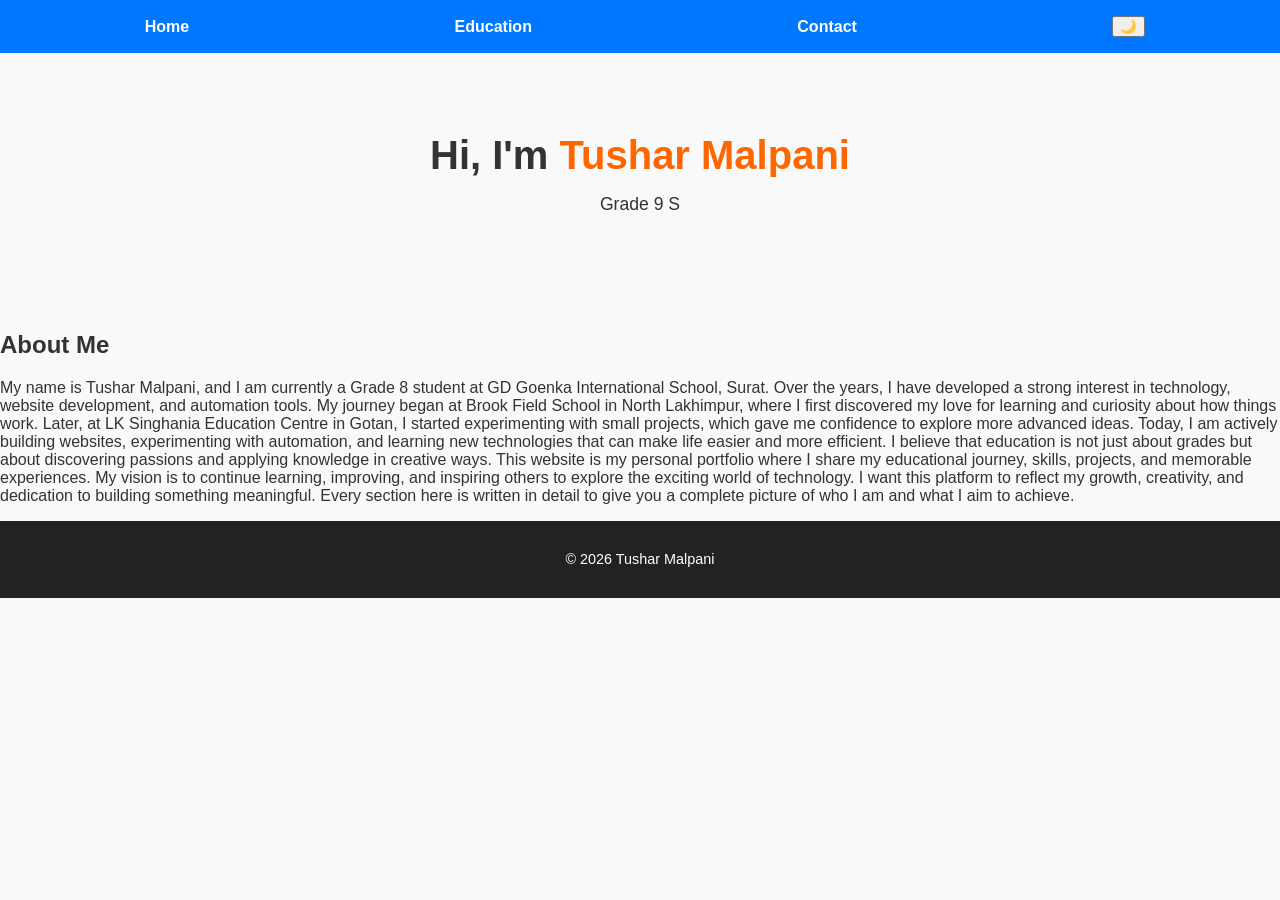
<file: index.html>
<!DOCTYPE html>
<html lang="en">
<head>
  <meta charset="UTF-8">
  <meta name="viewport" content="width=device-width, initial-scale=1.0">
  <title>Tushar Malpani - Home</title>
  <meta name="description" content="Portfolio of Tushar Malpani - Student, Tech Explorer.">
  <link rel="shortcut icon" href="/favicon.ico">
<link rel="icon" type="image/x-icon" href="favicon.ico">
  <link rel="icon" type="image/png" href="favicon.png">
  <link rel="stylesheet" href="style.css">
</head>
<body>
<header>
  <nav>
    <a href="index.html">Home</a>
    <a href="about.html">Education</a>
    <a href="contact.html">Contact</a>
    <button id="theme-toggle">🌙</button>
  </nav>
</header>

<section class="hero">
  <h1>Hi, I'm <span class="highlight">Tushar Malpani</span></h1>
  <p id="typewriter"></p>
</section>

<section class="intro">
  <h2>About Me</h2>
  <p>
    My name is Tushar Malpani, and I am currently a Grade 8 student at GD Goenka International School, Surat. 
    Over the years, I have developed a strong interest in technology, website development, and automation tools. 
    My journey began at Brook Field School in North Lakhimpur, where I first discovered my love for learning and 
    curiosity about how things work. Later, at LK Singhania Education Centre in Gotan, I started experimenting 
    with small projects, which gave me confidence to explore more advanced ideas. Today, I am actively building 
    websites, experimenting with automation, and learning new technologies that can make life easier and more 
    efficient. I believe that education is not just about grades but about discovering passions and applying 
    knowledge in creative ways. This website is my personal portfolio where I share my educational journey, 
    skills, projects, and memorable experiences. My vision is to continue learning, improving, and inspiring 
    others to explore the exciting world of technology. I want this platform to reflect my growth, creativity, 
    and dedication to building something meaningful. Every section here is written in detail to give you a 
    complete picture of who I am and what I aim to achieve.
  </p>
</section>

<footer>
  <p>© 2026 Tushar Malpani</p>
</footer>
<script src="script.js"></script>
</body>
</html>
</file>
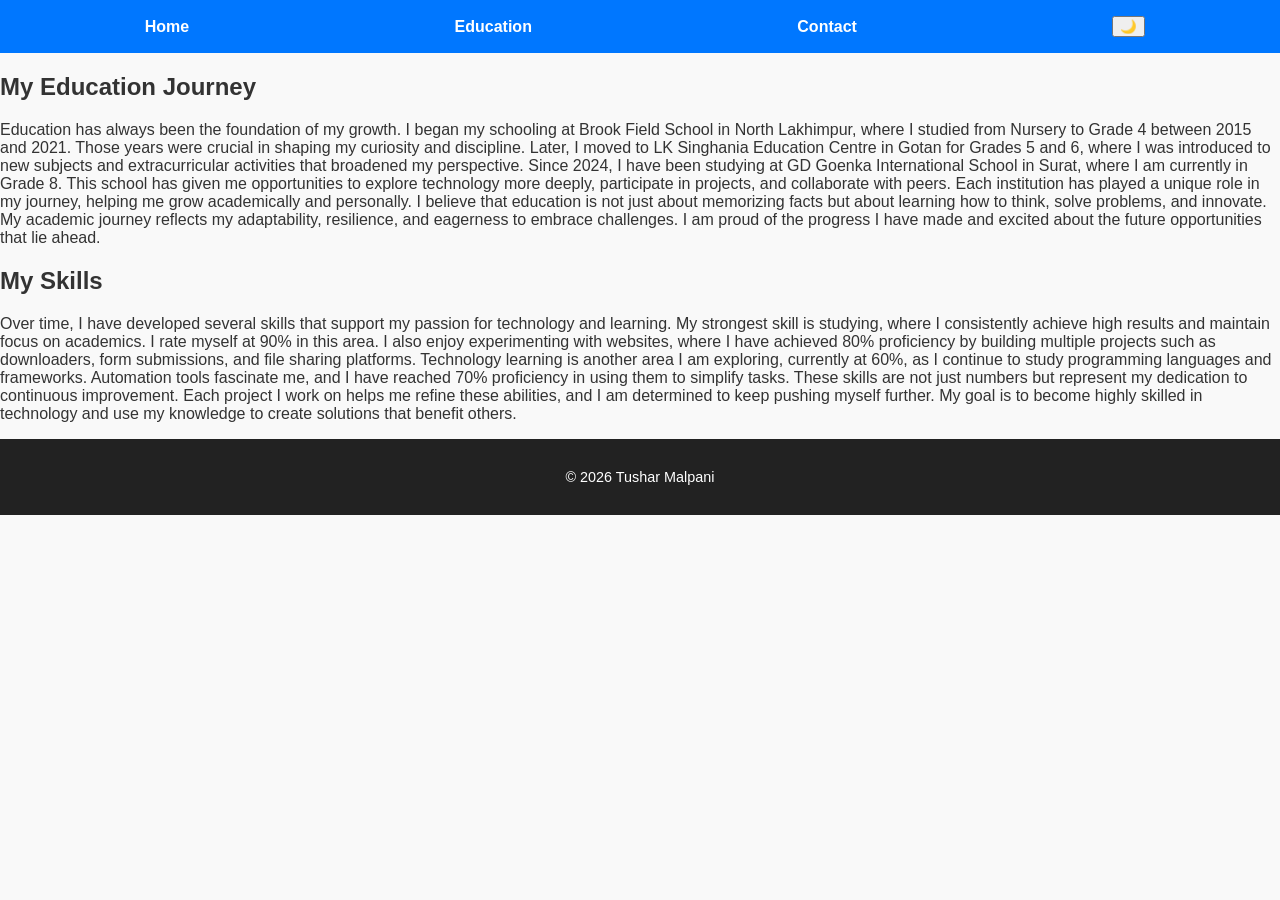
<file: about.html>
<!DOCTYPE html>
<html lang="en">
<head>
  <meta charset="UTF-8">
  <title>Education - Tushar Malpani</title>
  <link rel="icon" type="image/x-icon" href="favicon.ico">
  <link rel="icon" type="image/png" href="favicon.png">
  <link rel="stylesheet" href="style.css">
  <meta name="viewport" content="width=device-width, initial-scale=1.0">
</head>
<body>
<header>
  <nav>
    <a href="index.html">Home</a>
    <a href="about.html">Education</a>
    <a href="contact.html">Contact</a>
    <button id="theme-toggle">🌙</button>
  </nav>
</header>

<section class="education">
  <h2>My Education Journey</h2>
  <p>
    Education has always been the foundation of my growth. I began my schooling at Brook Field School in North 
    Lakhimpur, where I studied from Nursery to Grade 4 between 2015 and 2021. Those years were crucial in shaping 
    my curiosity and discipline. Later, I moved to LK Singhania Education Centre in Gotan for Grades 5 and 6, 
    where I was introduced to new subjects and extracurricular activities that broadened my perspective. Since 
    2024, I have been studying at GD Goenka International School in Surat, where I am currently in Grade 8. This 
    school has given me opportunities to explore technology more deeply, participate in projects, and collaborate 
    with peers. Each institution has played a unique role in my journey, helping me grow academically and 
    personally. I believe that education is not just about memorizing facts but about learning how to think, 
    solve problems, and innovate. My academic journey reflects my adaptability, resilience, and eagerness to 
    embrace challenges. I am proud of the progress I have made and excited about the future opportunities that 
    lie ahead.
  </p>
</section>

<section class="skills">
  <h2>My Skills</h2>
  <p>
    Over time, I have developed several skills that support my passion for technology and learning. My strongest 
    skill is studying, where I consistently achieve high results and maintain focus on academics. I rate myself 
    at 90% in this area. I also enjoy experimenting with websites, where I have achieved 80% proficiency by 
    building multiple projects such as downloaders, form submissions, and file sharing platforms. Technology 
    learning is another area I am exploring, currently at 60%, as I continue to study programming languages and 
    frameworks. Automation tools fascinate me, and I have reached 70% proficiency in using them to simplify tasks. 
    These skills are not just numbers but represent my dedication to continuous improvement. Each project I work 
    on helps me refine these abilities, and I am determined to keep pushing myself further. My goal is to become 
    highly skilled in technology and use my knowledge to create solutions that benefit others.
  </p>
</section>

<footer>
  <p>© 2026 Tushar Malpani</p>
</footer>
<script src="script.js"></script>
</body>
</html>
</file>
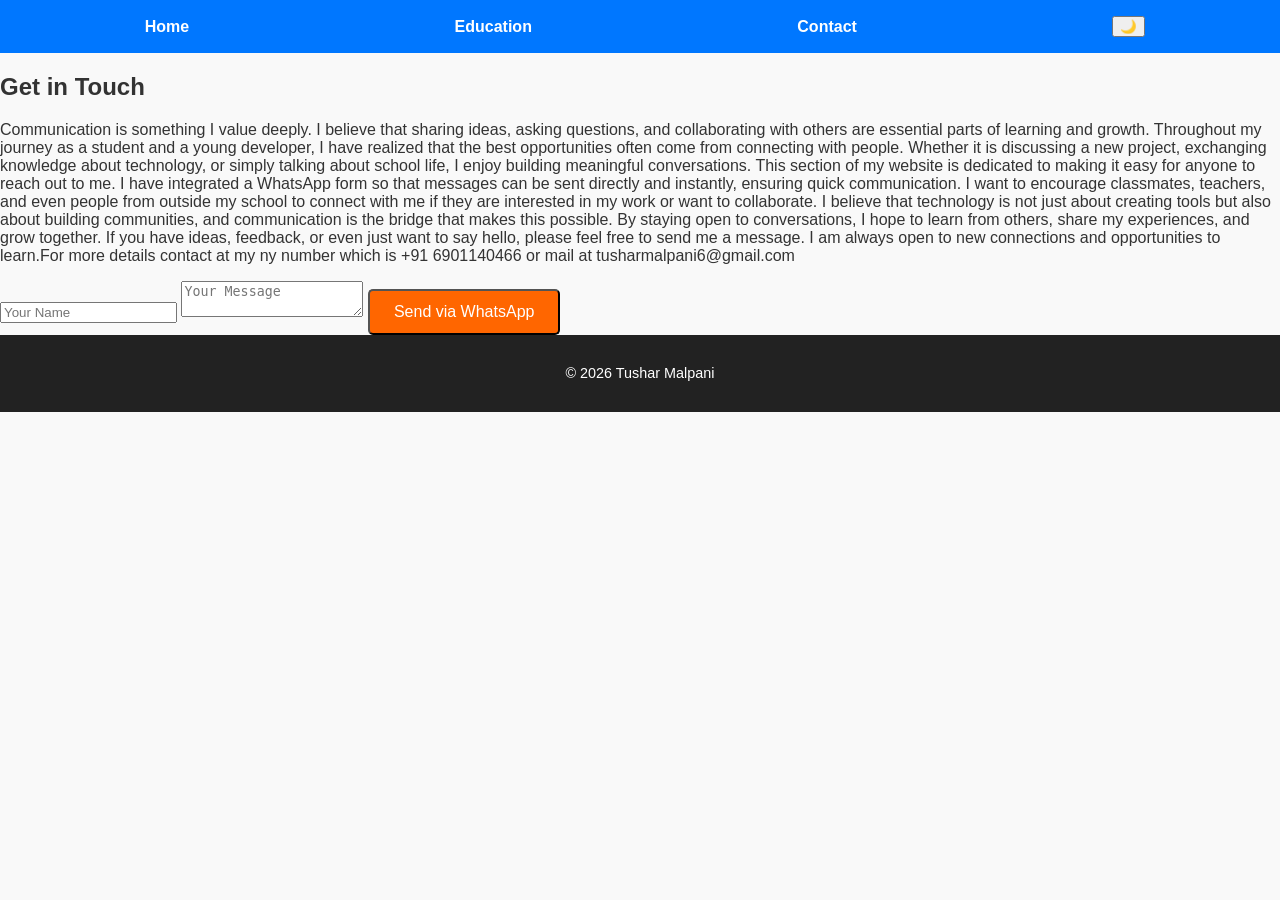
<file: contact.html>
<!DOCTYPE html>
<html lang="en">
<head>
  <meta charset="UTF-8">
  <title>Contact - Tushar Malpani</title>
  <link rel="icon" type="image/x-icon" href="favicon.ico">
  <link rel="icon" type="image/png" href="favicon.png">
  <link rel="stylesheet" href="style.css">
  <meta name="viewport" content="width=device-width, initial-scale=1.0">
</head>
<body>
<header>
  <nav>
    <a href="index.html">Home</a>
    <a href="about.html">Education</a>
    <a href="contact.html">Contact</a>
    <button id="theme-toggle">🌙</button>
  </nav>
</header>

<section class="contact">
  <h2>Get in Touch</h2>
  <p>
    Communication is something I value deeply. I believe that sharing ideas, asking questions, and collaborating 
    with others are essential parts of learning and growth. Throughout my journey as a student and a young 
    developer, I have realized that the best opportunities often come from connecting with people. Whether it is 
    discussing a new project, exchanging knowledge about technology, or simply talking about school life, I enjoy 
    building meaningful conversations. This section of my website is dedicated to making it easy for anyone to 
    reach out to me. I have integrated a WhatsApp form so that messages can be sent directly and instantly, 
    ensuring quick communication. I want to encourage classmates, teachers, and even people from outside my 
    school to connect with me if they are interested in my work or want to collaborate. I believe that technology 
    is not just about creating tools but also about building communities, and communication is the bridge that 
    makes this possible. By staying open to conversations, I hope to learn from others, share my experiences, and 
    grow together. If you have ideas, feedback, or even just want to say hello, please feel free to send me a 
    message. I am always open to new connections and opportunities to learn.For more details contact at my ny number which is +91 6901140466 or mail at tusharmalpani6@gmail.com
  </p>

  <form onsubmit="sendWhatsAppMessage(); return false;">
    <input type="text" id="name" placeholder="Your Name" required>
    <textarea id="message" placeholder="Your Message" required></textarea>
    <button type="submit" class="btn">Send via WhatsApp</button>
  </form>
</section>

<footer>
  <p>© 2026 Tushar Malpani</p>
</footer>
<script src="script.js"></script>
</body>
</html>
</file>
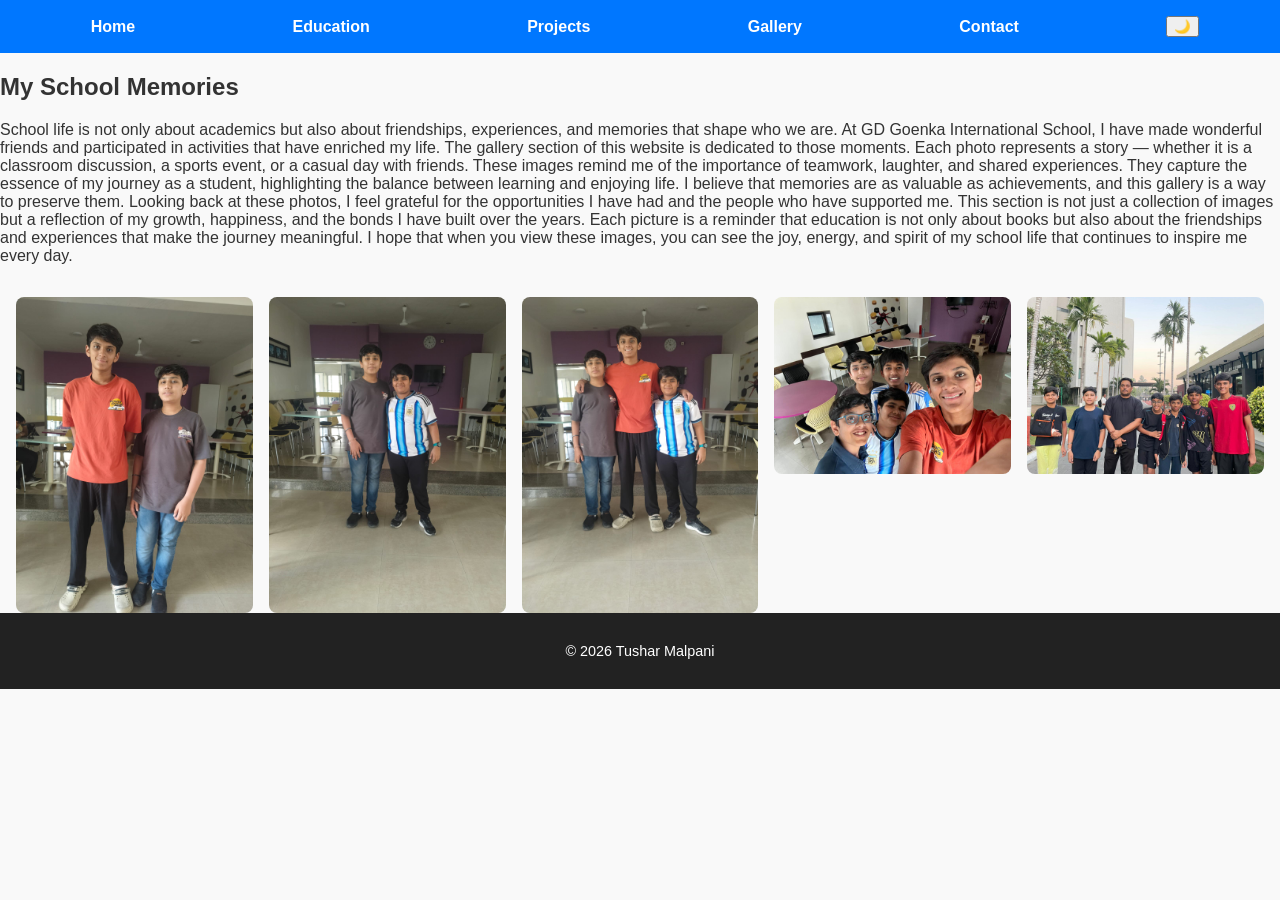
<file: gallery.html>
<!DOCTYPE html>
<html lang="en">
<head>
  <meta charset="UTF-8">
  <link rel="icon" type="image/x-icon" href="favicon.ico">
  <link rel="icon" type="image/png" href="favicon.png">
  <title>Gallery - Tushar Malpani</title>
  <link rel="stylesheet" href="style.css">
  <meta name="viewport" content="width=device-width, initial-scale=1.0">
</head>
<body>
<header>
  <nav>
    <a href="index.html">Home</a>
    <a href="about.html">Education</a>
    <a href="projects.html">Projects</a>
    <a href="gallery.html">Gallery</a>
    <a href="contact.html">Contact</a>
    <button id="theme-toggle">🌙</button>
  </nav>
</header>

<section class="gallery">
  <h2>My School Memories</h2>
  <p>
    School life is not only about academics but also about friendships, experiences, and memories that shape who 
    we are. At GD Goenka International School, I have made wonderful friends and participated in activities that 
    have enriched my life. The gallery section of this website is dedicated to those moments. Each photo 
    represents a story — whether it is a classroom discussion, a sports event, or a casual day with friends. 
    These images remind me of the importance of teamwork, laughter, and shared experiences. They capture the 
    essence of my journey as a student, highlighting the balance between learning and enjoying life. I believe 
    that memories are as valuable as achievements, and this gallery is a way to preserve them. Looking back at 
    these photos, I feel grateful for the opportunities I have had and the people who have supported me. This 
    section is not just a collection of images but a reflection of my growth, happiness, and the bonds I have 
    built over the years. Each picture is a reminder that education is not only about books but also about the 
    friendships and experiences that make the journey meaningful. I hope that when you view these images, you 
    can see the joy, energy, and spirit of my school life that continues to inspire me every day.
  </p>

  <div class="grid">
    <img src="friend1.jpg" alt=" ">
    <img src="friend2.jpg" alt=" ">
    <img src="friend3.jpg" alt=" ">
    <img src="friend4.jpg" alt=" ">
    <img src="friend5.jpg" alt=" ">
  </div>
</section>

<footer>
  <p>© 2026 Tushar Malpani</p>
</footer>
<script src="script.js"></script>
</body>
</html>
</file>
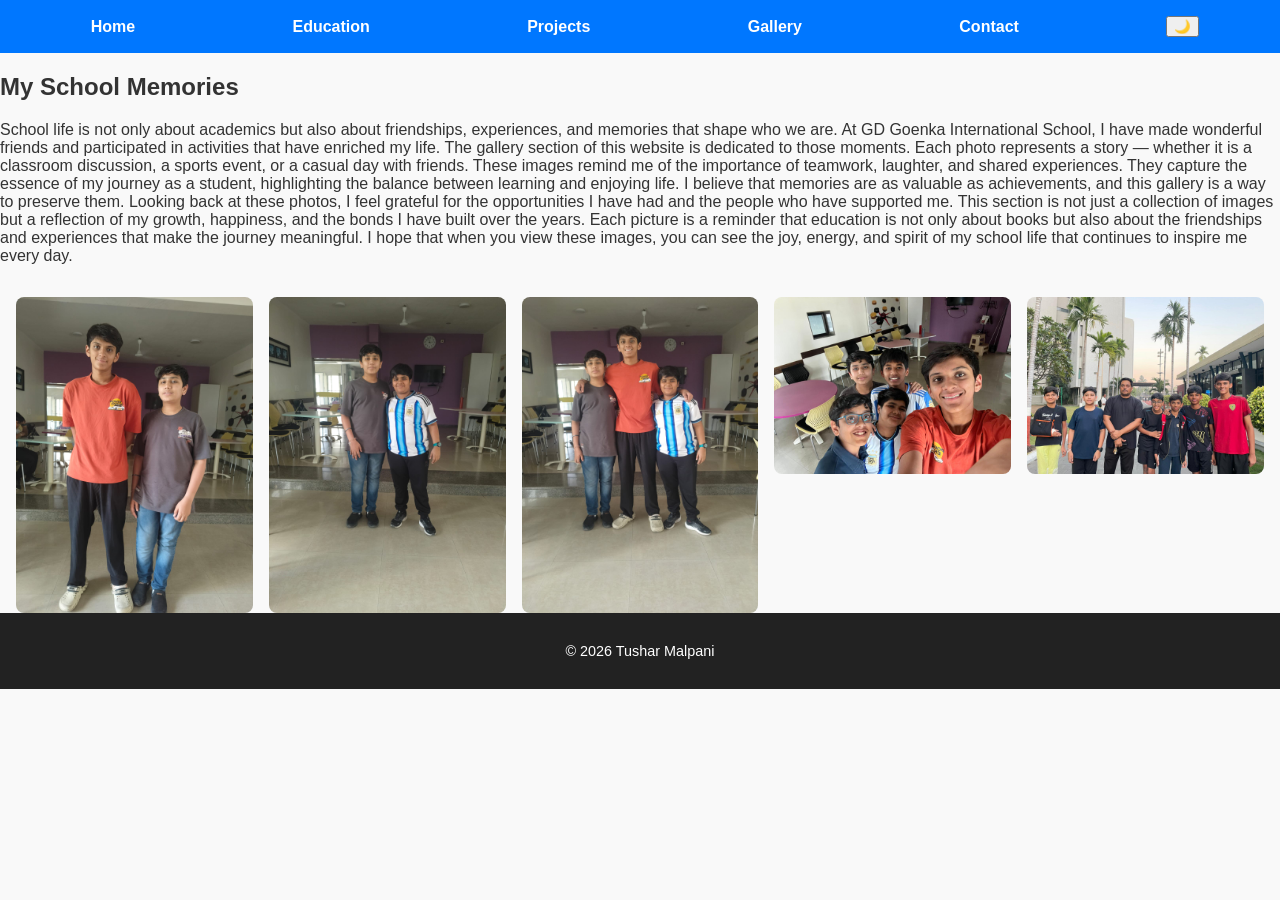
<file: images.html>
<!DOCTYPE html>
<html lang="en">
<head>
  <meta charset="UTF-8">
  <title>Gallery - Tushar Malpani</title>
  <link rel="stylesheet" href="style.css">
</head>
<body>
<header>
  <nav>
    <a href="index.html">Home</a>
    <a href="about.html">Education</a>
    <a href="projects.html">Projects</a>
    <a href="gallery.html">Gallery</a>
    <a href="contact.html">Contact</a>
    <button id="theme-toggle">🌙</button>
  </nav>
</header>

<section class="gallery">
  <h2>My School Memories</h2>
  <p>
    School life is not only about academics but also about friendships, experiences, and memories that shape who 
    we are. At GD Goenka International School, I have made wonderful friends and participated in activities that 
    have enriched my life. The gallery section of this website is dedicated to those moments. Each photo 
    represents a story — whether it is a classroom discussion, a sports event, or a casual day with friends. 
    These images remind me of the importance of teamwork, laughter, and shared experiences. They capture the 
    essence of my journey as a student, highlighting the balance between learning and enjoying life. I believe 
    that memories are as valuable as achievements, and this gallery is a way to preserve them. Looking back at 
    these photos, I feel grateful for the opportunities I have had and the people who have supported me. This 
    section is not just a collection of images but a reflection of my growth, happiness, and the bonds I have 
    built over the years. Each picture is a reminder that education is not only about books but also about the 
    friendships and experiences that make the journey meaningful. I hope that when you view these images, you 
    can see the joy, energy, and spirit of my school life that continues to inspire me every day.
  </p>

  <div class="grid">
    <img src="friend1.jpg" alt=" ">
    <img src="friend2.jpg" alt=" ">
    <img src="friend3.jpg" alt=" ">
    <img src="friend4.jpg" alt=" ">
    <img src="friend5.jpg" alt=" ">
  </div>
</section>

<footer>
  <p>© 2026 Tushar Malpani</p>
</footer>
<script src="script.js"></script>
</body>
</html>
</file>
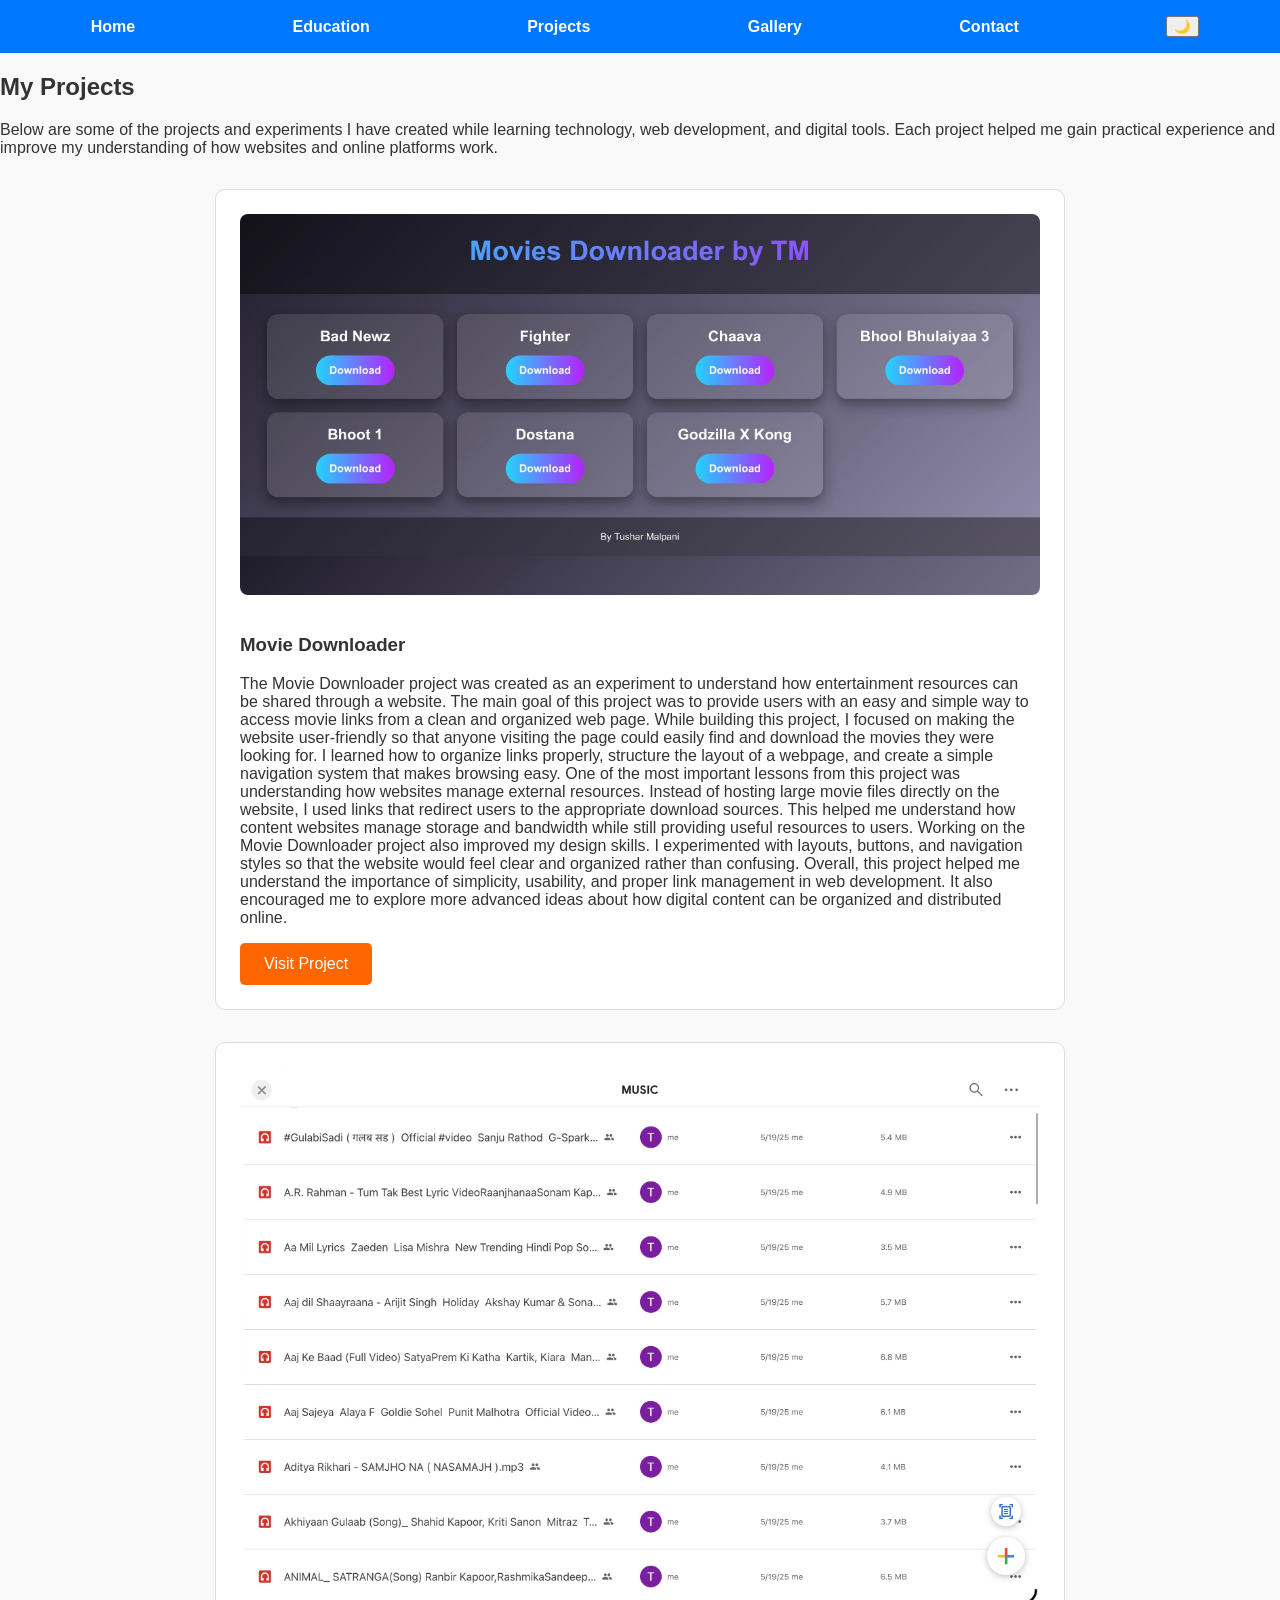
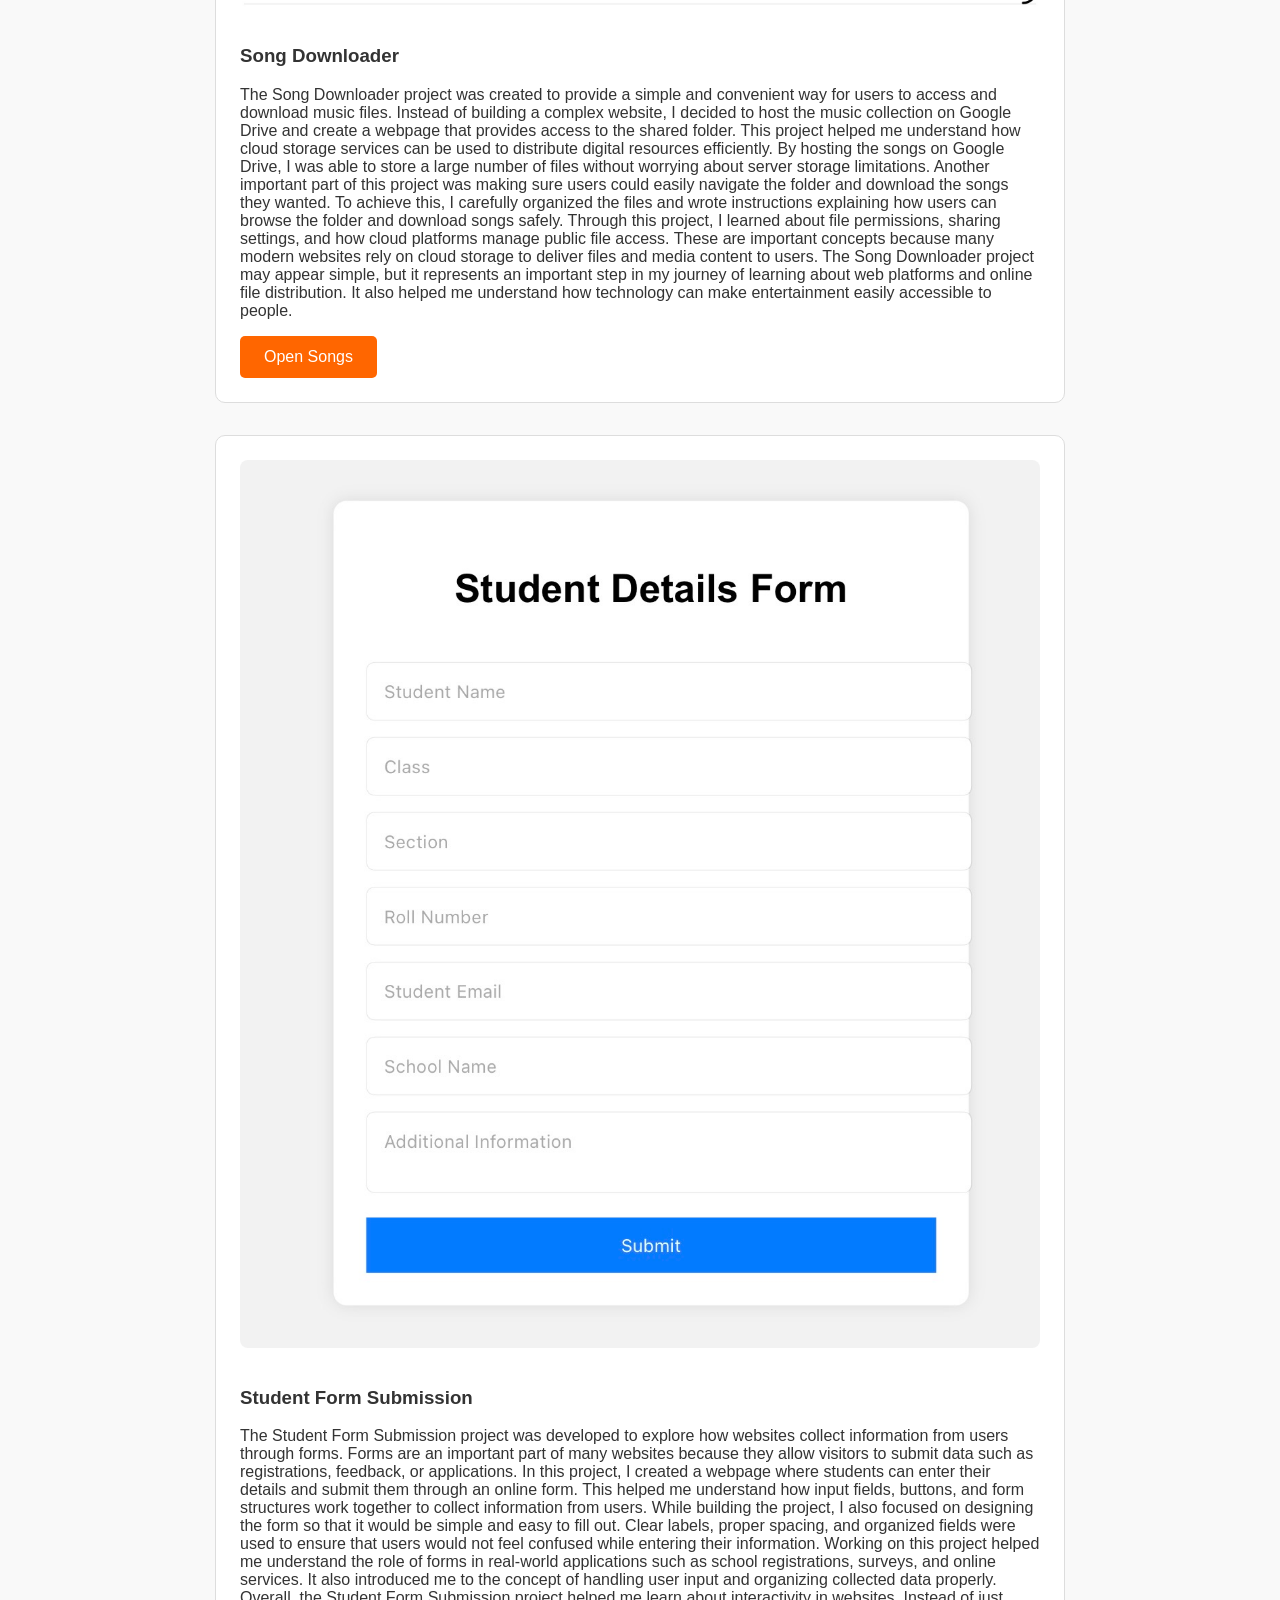
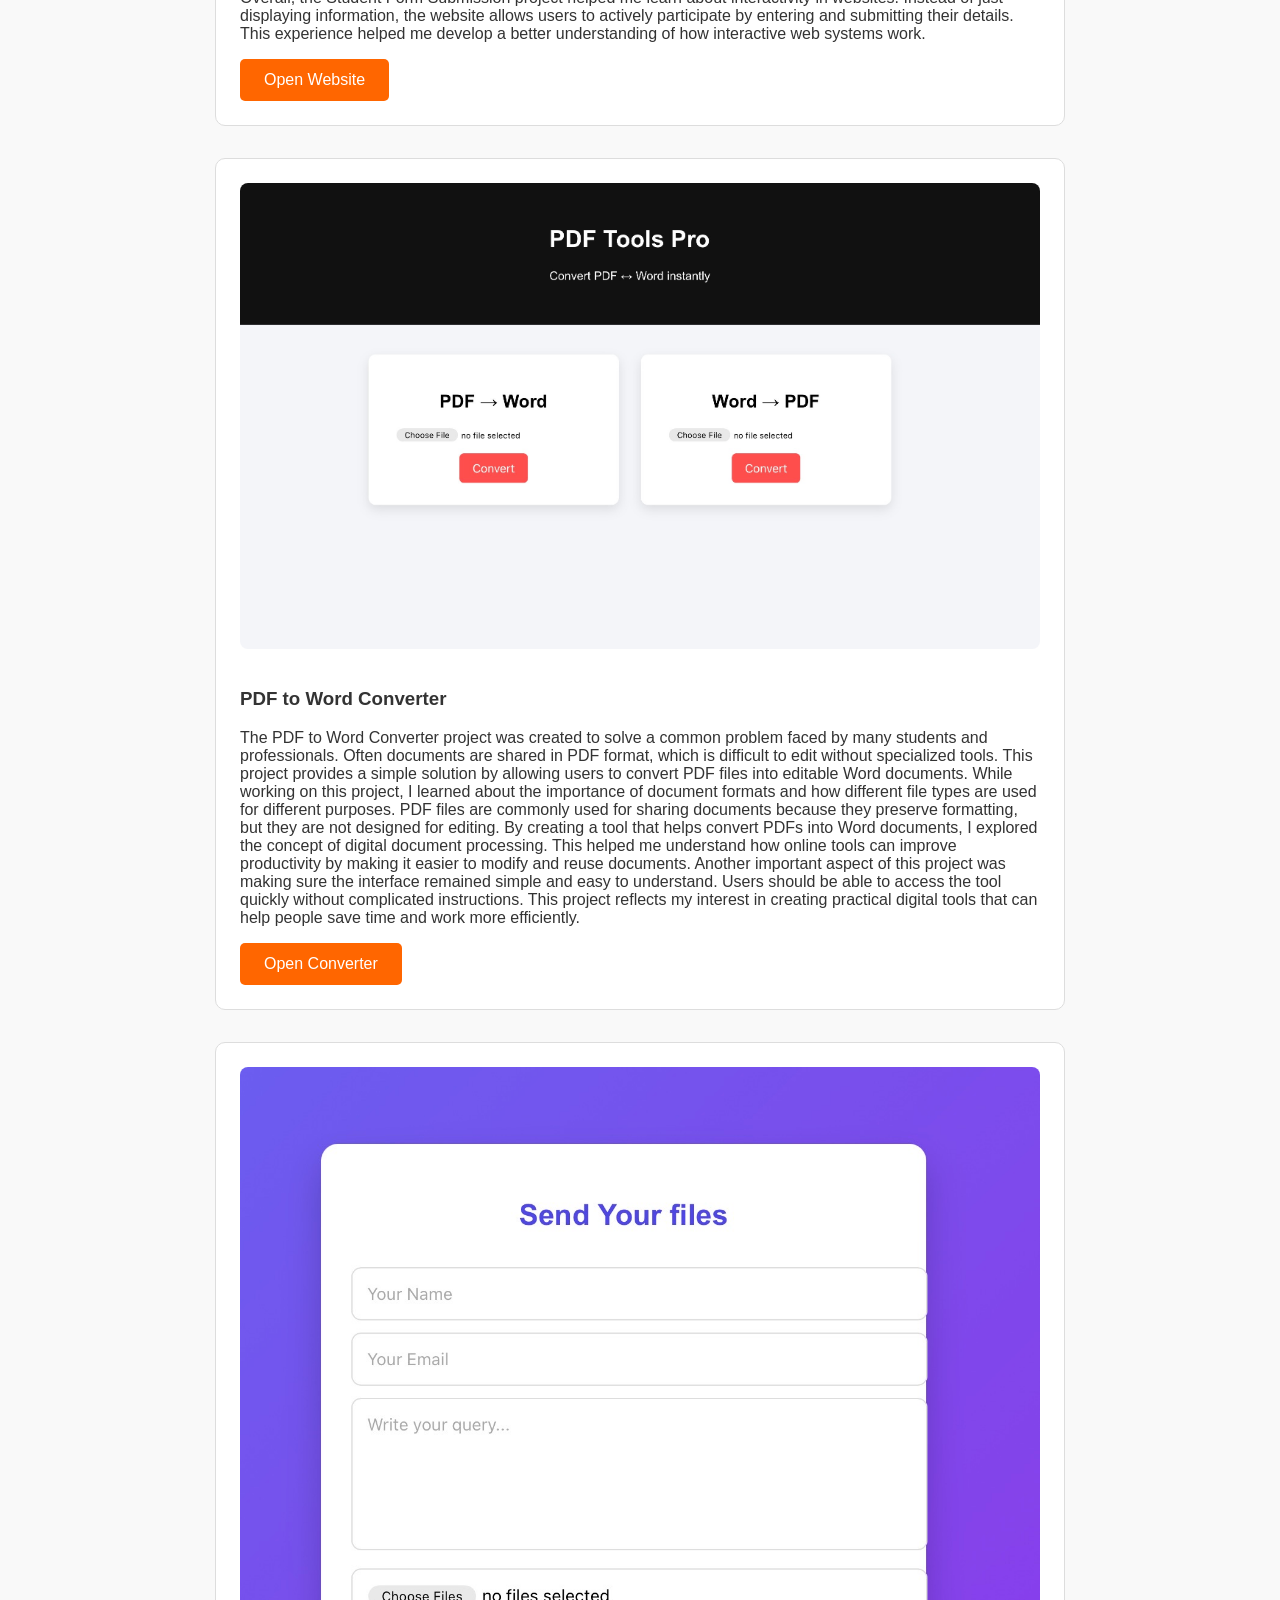
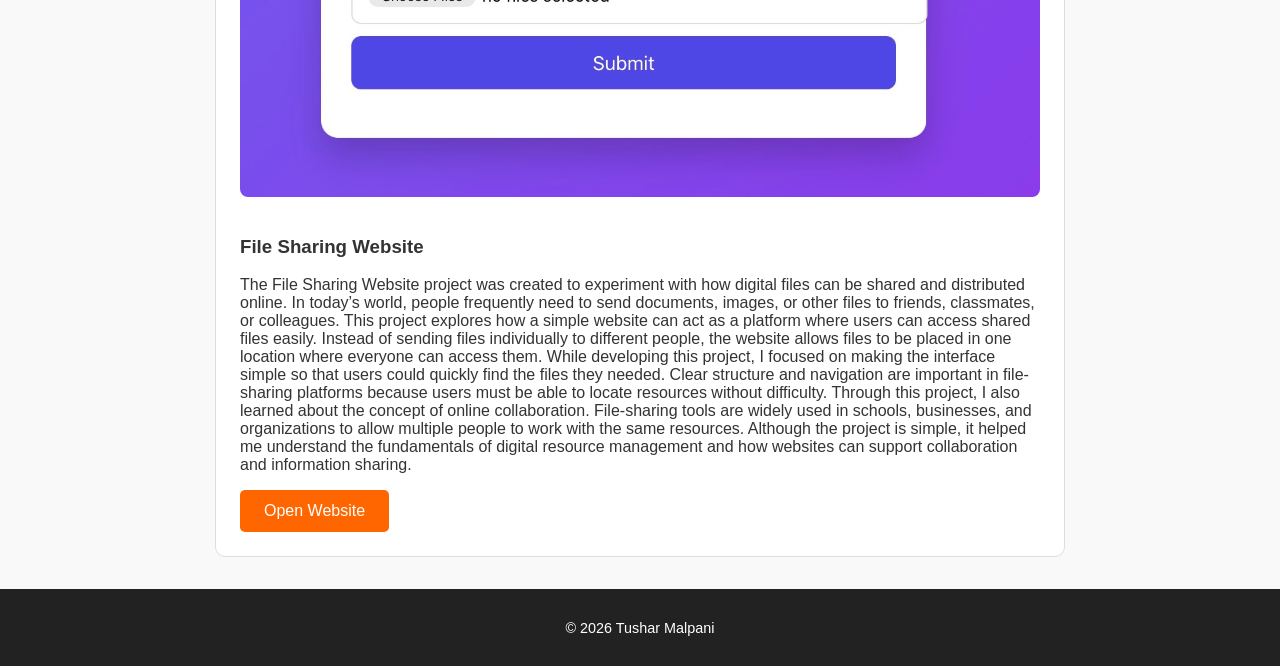
<file: projects.html>
<!DOCTYPE html>
<html lang="en">

<head>

<meta charset="UTF-8">
<meta name="viewport" content="width=device-width, initial-scale=1.0">

<title>Projects </title>
  <link rel="icon" type="image/x-icon" href="favicon.ico">
  <link rel="icon" type="image/png" href="favicon.png">

<link rel="stylesheet" href="style.css">

</head>

<body>

<header>

<nav>

<a href="index.html">Home</a>
<a href="about.html">Education</a>
<a href="projects.html">Projects</a>
<a href="gallery.html">Gallery</a>
<a href="contact.html">Contact</a>
  
  <button id="theme-toggle">🌙</button>
</nav>

</header>


<main>

<section class="projects">

<h2>My Projects</h2>

<p>
Below are some of the projects and experiments I have created while learning technology, web development, and digital tools.  
Each project helped me gain practical experience and improve my understanding of how websites and online platforms work.
</p>


<div class="projects-container">


<div class="project-card">

<img src="movie.jpg" alt="Movie Downloader">

<h3>Movie Downloader</h3>

<p>

The Movie Downloader project was created as an experiment to understand how entertainment resources can be shared through a website.  
The main goal of this project was to provide users with an easy and simple way to access movie links from a clean and organized web page.  

While building this project, I focused on making the website user-friendly so that anyone visiting the page could easily find and download the movies they were looking for.  
I learned how to organize links properly, structure the layout of a webpage, and create a simple navigation system that makes browsing easy.

One of the most important lessons from this project was understanding how websites manage external resources.  
Instead of hosting large movie files directly on the website, I used links that redirect users to the appropriate download sources.  
This helped me understand how content websites manage storage and bandwidth while still providing useful resources to users.

Working on the Movie Downloader project also improved my design skills.  
I experimented with layouts, buttons, and navigation styles so that the website would feel clear and organized rather than confusing.

Overall, this project helped me understand the importance of simplicity, usability, and proper link management in web development.  
It also encouraged me to explore more advanced ideas about how digital content can be organized and distributed online.

</p>

<a href="https://ram678.github.io/Movie/" target="_blank" class="btn">
Visit Project
</a>

</div>



<div class="project-card">

<img src="song.jpg" alt="Song Downloader">

<h3>Song Downloader</h3>

<p>

The Song Downloader project was created to provide a simple and convenient way for users to access and download music files.  
Instead of building a complex website, I decided to host the music collection on Google Drive and create a webpage that provides access to the shared folder.

This project helped me understand how cloud storage services can be used to distribute digital resources efficiently.  
By hosting the songs on Google Drive, I was able to store a large number of files without worrying about server storage limitations.

Another important part of this project was making sure users could easily navigate the folder and download the songs they wanted.  
To achieve this, I carefully organized the files and wrote instructions explaining how users can browse the folder and download songs safely.

Through this project, I learned about file permissions, sharing settings, and how cloud platforms manage public file access.  
These are important concepts because many modern websites rely on cloud storage to deliver files and media content to users.

The Song Downloader project may appear simple, but it represents an important step in my journey of learning about web platforms and online file distribution.  
It also helped me understand how technology can make entertainment easily accessible to people.

</p>

<a href="https://drive.google.com/drive/folders/1Ui09Mw_LCDxnFJd_BedtU1q5PeJlUxyX" target="_blank" class="btn">
Open Songs
</a>

</div>



<div class="project-card">

<img src="form.jpg" alt="Student Form Submission">

<h3>Student Form Submission</h3>

<p>

The Student Form Submission project was developed to explore how websites collect information from users through forms.  
Forms are an important part of many websites because they allow visitors to submit data such as registrations, feedback, or applications.

In this project, I created a webpage where students can enter their details and submit them through an online form.  
This helped me understand how input fields, buttons, and form structures work together to collect information from users.

While building the project, I also focused on designing the form so that it would be simple and easy to fill out.  
Clear labels, proper spacing, and organized fields were used to ensure that users would not feel confused while entering their information.

Working on this project helped me understand the role of forms in real-world applications such as school registrations, surveys, and online services.  
It also introduced me to the concept of handling user input and organizing collected data properly.

Overall, the Student Form Submission project helped me learn about interactivity in websites.  
Instead of just displaying information, the website allows users to actively participate by entering and submitting their details.

This experience helped me develop a better understanding of how interactive web systems work.

</p>

<a href="https://ram678.github.io/Abc/" target="_blank" class="btn">
Open Website
</a>

</div>



<div class="project-card">

<img src="pdf.jpg" alt="PDF to Word Converter">

<h3>PDF to Word Converter</h3>

<p>

The PDF to Word Converter project was created to solve a common problem faced by many students and professionals.  
Often documents are shared in PDF format, which is difficult to edit without specialized tools.  
This project provides a simple solution by allowing users to convert PDF files into editable Word documents.

While working on this project, I learned about the importance of document formats and how different file types are used for different purposes.  
PDF files are commonly used for sharing documents because they preserve formatting, but they are not designed for editing.

By creating a tool that helps convert PDFs into Word documents, I explored the concept of digital document processing.  
This helped me understand how online tools can improve productivity by making it easier to modify and reuse documents.

Another important aspect of this project was making sure the interface remained simple and easy to understand.  
Users should be able to access the tool quickly without complicated instructions.

This project reflects my interest in creating practical digital tools that can help people save time and work more efficiently.

</p>

<a href="https://ram678.github.io/Pdf/" target="_blank" class="btn">
Open Converter
</a>

</div>



<div class="project-card">

<img src="fileshare.jpg" alt="File Sharing Website">

<h3>File Sharing Website</h3>

<p>

The File Sharing Website project was created to experiment with how digital files can be shared and distributed online.  
In today’s world, people frequently need to send documents, images, or other files to friends, classmates, or colleagues.

This project explores how a simple website can act as a platform where users can access shared files easily.  
Instead of sending files individually to different people, the website allows files to be placed in one location where everyone can access them.

While developing this project, I focused on making the interface simple so that users could quickly find the files they needed.  
Clear structure and navigation are important in file-sharing platforms because users must be able to locate resources without difficulty.

Through this project, I also learned about the concept of online collaboration.  
File-sharing tools are widely used in schools, businesses, and organizations to allow multiple people to work with the same resources.

Although the project is simple, it helped me understand the fundamentals of digital resource management and how websites can support collaboration and information sharing.

</p>

<a href="https://ram678.github.io/fileshare/" target="_blank" class="btn">
Open Website
</a>

</div>


</div>

</section>

</main>


<footer>

<p>© 2026 Tushar Malpani</p>

</footer>

<script src="script.js"></script>

</body>

</html>
</file>
<file: style.css>
:root {
  --bg-light: #f9f9f9;
  --bg-dark: #121212;
  --text-light: #333;
  --text-dark: #f9f9f9;
  --primary: #0077ff;
  --accent: #ff6600;
}

body {
  margin: 0;
  font-family: 'Segoe UI', Arial, sans-serif;
  background: var(--bg-light);
  color: var(--text-light);
  transition: background 0.3s, color 0.3s;
}

.dark-mode {
  background: var(--bg-dark);
  color: var(--text-dark);
}

header nav {
  display: flex;
  justify-content: space-around;
  align-items: center;
  padding: 1rem;
  background: var(--primary);
  flex-wrap: wrap;
  gap: 0.5rem;
}

nav a {
  color: white;
  text-decoration: none;
  margin: 0 10px;
  font-weight: bold;
  transition: color 0.3s;
  font-size: 1rem;
}

nav a:hover {
  color: var(--accent);
}

.hero {
  text-align: center;
  padding: 5rem 2rem;
  animation: fadeIn 2s ease-in;
}

.hero h1 {
  font-size: 2.5rem;
  margin: 0 0 1rem 0;
}

.hero p {
  font-size: 1.1rem;
  margin: 1rem 0;
}

.highlight {
  color: var(--accent);
}

.btn {
  background: var(--accent);
  color: white;
  padding: 12px 24px;
  text-decoration: none;
  border-radius: 5px;
  transition: 0.3s;
  display: inline-block;
  font-size: 1rem;
}

.btn:hover {
  background: var(--primary);
}

footer {
  text-align: center;
  padding: 1rem;
  background: #222;
  color: white;
  font-size: 0.9rem;
}

/* Project Cards */
.project-card {
  max-width: 800px;
  margin: 2rem auto;
  padding: 1.5rem;
  border: 1px solid #ddd;
  border-radius: 10px;
  background: white;
  transition: transform 0.3s, box-shadow 0.3s;
}

.dark-mode .project-card {
  background: #1e1e1e;
  border-color: #333;
}

.project-card img {
  width: 100%;
  border-radius: 8px;
  margin-bottom: 1rem;
}

.project-card:hover {
  transform: translateY(-5px);
  box-shadow: 0 8px 20px rgba(0,0,0,0.2);
}

/* Gallery Grid */
.grid {
  display: grid;
  grid-template-columns: repeat(auto-fit, minmax(200px, 1fr));
  gap: 1rem;
  margin-top: 2rem;
  padding: 0 1rem;
}

.grid img {
  width: 100%;
  border-radius: 8px;
  transition: transform 0.3s, opacity 0.3s;
  cursor: pointer;
}

.grid img:hover {
  transform: scale(1.05);
  opacity: 0.9;
}

/* Animations */
@keyframes fadeIn {
  from { opacity: 0; }
  to { opacity: 1; }
}

/* Responsive Design */
@media (max-width: 1024px) {
  .hero {
    padding: 4rem 1.5rem;
  }
}

@media (max-width: 768px) {
  nav {
    flex-direction: row;
    gap: 0.25rem;
  }
  
  nav a {
    margin: 0 5px;
    font-size: 0.9rem;
  }
  
  #theme-toggle {
    margin-left: auto;
  }
  
  .hero {
    padding: 3rem 1rem;
  }
  
  .hero h1 {
    font-size: 2rem;
  }
  
  .hero p {
    font-size: 1rem;
  }
  
  .project-card {
    margin: 1rem;
    padding: 1rem;
  }
  
  .grid {
    grid-template-columns: repeat(auto-fit, minmax(150px, 1fr));
    gap: 0.75rem;
  }
}

@media (max-width: 480px) {
  header nav {
    padding: 0.75rem;
    justify-content: flex-start;
  }
  
  nav a {
    margin: 0 4px;
    font-size: 0.8rem;
    padding: 4px 8px;
  }
  
  #theme-toggle {
    font-size: 1.2rem;
    padding: 4px 8px;
    margin-left: auto;
  }
  
  .hero {
    padding: 2rem 0.75rem;
  }
  
  .hero h1 {
    font-size: 1.5rem;
    margin: 0 0 0.5rem 0;
  }
  
  .hero p {
    font-size: 0.95rem;
    margin: 0.75rem 0;
  }
  
  .btn {
    padding: 10px 18px;
    font-size: 0.9rem;
  }
  
  .project-card {
    margin: 0.75rem;
    padding: 0.75rem;
  }
  
  .grid {
    grid-template-columns: repeat(auto-fit, minmax(120px, 1fr));
    gap: 0.5rem;
    padding: 0 0.5rem;
  }
  
  footer {
    font-size: 0.8rem;
    padding: 0.75rem;
  }
  
  .intro {
    padding: 1.5rem 0.75rem;
  }
  
  .intro p {
    font-size: 0.95rem;
    line-height: 1.5;
  }
}
</file>
